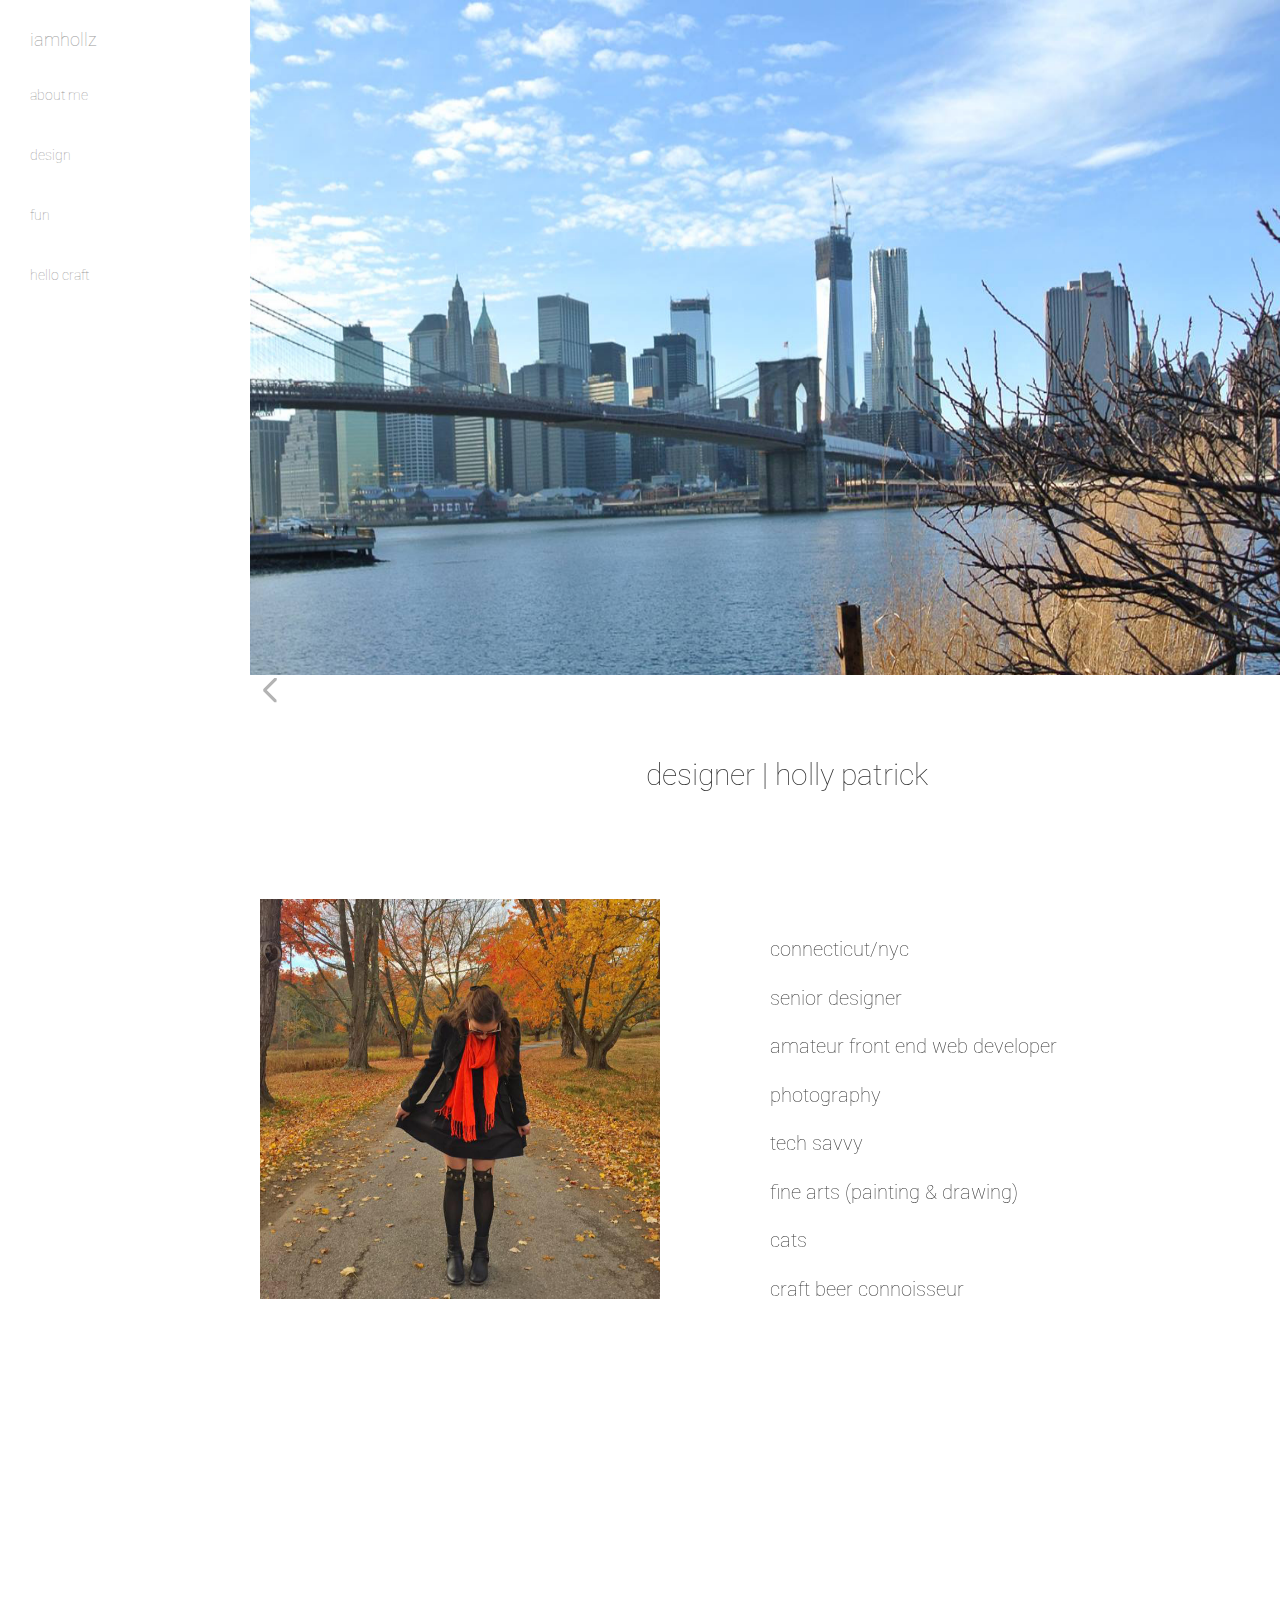
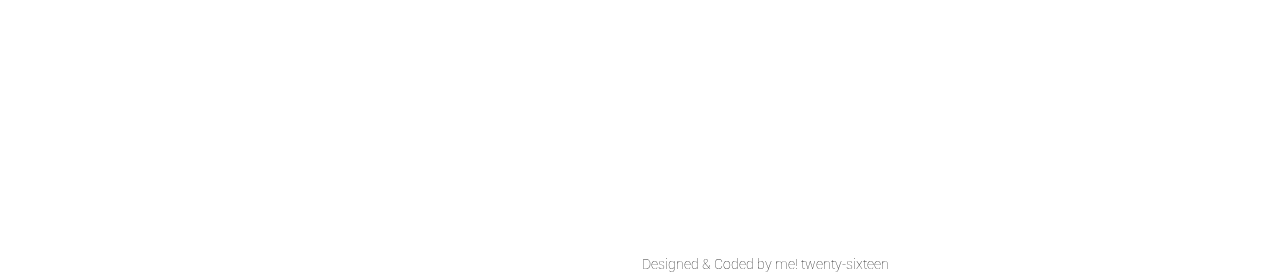
<file: index.html>
<!DOCTYPE html>
<html lang="en">

<head>

    <meta charset="utf-8">
    <meta http-equiv="X-UA-Compatible" content="IE=edge">
    <meta name="viewport" content="width=device-width, initial-scale=1">
    <meta name="description" content="">
    <meta name="author" content="">

    <title>iamhollz</title>

    <!-- Bootstrap Core CSS -->
    <link href="css/bootstrap.min.css" rel="stylesheet">
    <!-- Custom CSS -->
    <link href="css/simple-sidebar.css" rel="stylesheet">
    <link href="css/style.css" rel="stylesheet">
   <link href='https://fonts.googleapis.com/css?family=Roboto:400,100,300,500' rel='stylesheet' type='text/css'>

    <!-- HTML5 Shim and Respond.js IE8 support of HTML5 elements and media queries -->
    <!-- WARNING: Respond.js doesn't work if you view the page via file:// -->
    <!--[if lt IE 9]>
        <script src="https://oss.maxcdn.com/libs/html5shiv/3.7.0/html5shiv.js"></script>
        <script src="https://oss.maxcdn.com/libs/respond.js/1.4.2/respond.min.js"></script>
    <![endif]-->

</head>

<body>

    <div id="wrapper">

        <!-- Sidebar -->
        <div id="sidebar-wrapper">
            <ul class="sidebar-nav">
                <li class="sidebar-brand">
                    <a href="#">
                        iamhollz
                    </a>
                </li>
                <li>
                    <a href="#about">about me</a>
                </li>
                <li>
                    <a href="design.html">design</a>
                </li>
<!--                 <li>
                    <a href="#">instagram</a>
                </li> -->
                <li>
                    <a href="fun.html">fun</a>
                </li>
                <li>
                    <a href="craft.html">hello craft</a>
                </li>
<!--                 <li>
                    <a href="#">Contact</a>
                </li> -->
            </ul>
        </div>
        <!-- /#sidebar-wrapper -->
        <!-- #mobilemenu -->
<!--         <nav>
            <a href="#menu-toggle" class="btn btn-default" id="menu-toggle">Menu</a>
        </nav> -->
        <!-- Page Content -->
        <div id="rightBox">
            <div class="container-fluid">
                <div class="row">
                    <div class="col-xs-12 col-lg-12">
                        <div class="img-holder" data-image="images/city1.jpg" ></div>
                        <section class="part1">
                        <a href="#menu-toggle" class="btn btn-default" id="menu-toggle" class="arrow"></a>
                        <p id="intro">designer | holly patrick</p>
                        </section>
                        <section id="about"class="part2">
                            <ul class="stats">
                                <li>connecticut/nyc</li>
                                <li>senior designer</li>
                                <li>amateur front end web developer</li>
                                <li>photography</li>
                                <li>tech savvy</li>
                                <li>fine arts (painting & drawing)</li>
                                <li>cats</li>
                                <li>craft beer connoisseur</li>
                            </ul>
                        </section>
                        <section class="part3">
                        </section>
                        <footer>Designed & Coded by me! twenty-sixteen</footer>
                    </div>
                </div>
            </div>
        </div>
        <!-- /#page-content-wrapper -->

    </div>
    <!-- /#wrapper -->

    <!-- jQuery -->
    <script src="js/jquery.js"></script>
    <script src="js/instagram.min.js"></script>
    <script src="https://ajax.googleapis.com/ajax/libs/jquery/1.10.2/jquery.min.js"></script>
    <script src="js/jquery.imageScroll.js"></script>

    <!-- Bootstrap Core JavaScript -->
    <script src="js/bootstrap.min.js"></script>
    <script src="js/script.js"></script>

</body>

</html>
</file>
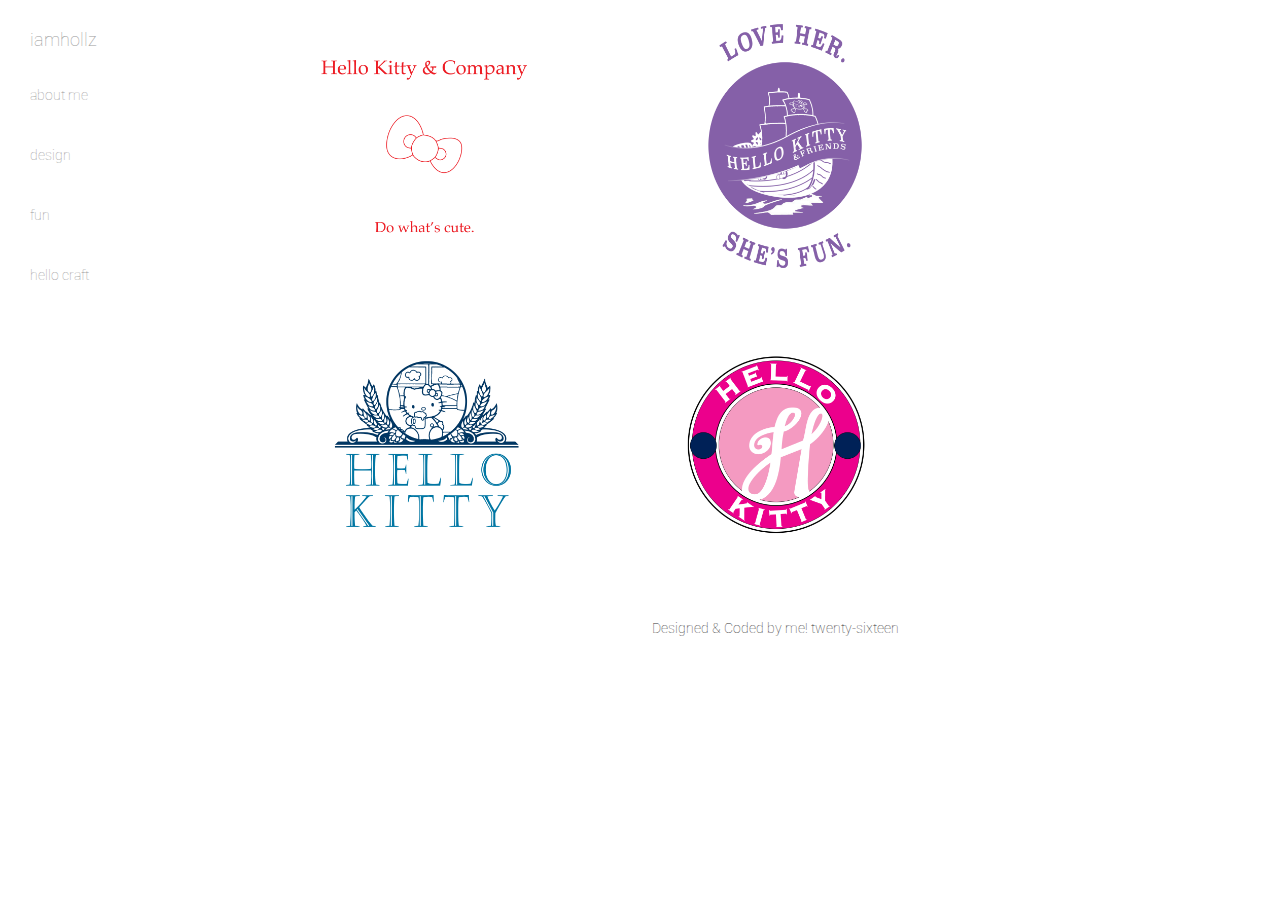
<file: craft.html>
<!DOCTYPE html>
<html lang="en">

<head>

    <meta charset="utf-8">
    <meta http-equiv="X-UA-Compatible" content="IE=edge">
    <meta name="viewport" content="width=device-width, initial-scale=1">
    <meta name="description" content="">
    <meta name="author" content="">

    <title>iamhollz</title>

    <!-- Bootstrap Core CSS -->
    <link href="css/bootstrap.min.css" rel="stylesheet">
    <!-- Custom CSS -->
    <link href="css/simple-sidebar.css" rel="stylesheet">
    <link href="css/style.css" rel="stylesheet">
   <link href='https://fonts.googleapis.com/css?family=Roboto:400,100,300,500' rel='stylesheet' type='text/css'>

    <!-- HTML5 Shim and Respond.js IE8 support of HTML5 elements and media queries -->
    <!-- WARNING: Respond.js doesn't work if you view the page via file:// -->
    <!--[if lt IE 9]>
        <script src="https://oss.maxcdn.com/libs/html5shiv/3.7.0/html5shiv.js"></script>
        <script src="https://oss.maxcdn.com/libs/respond.js/1.4.2/respond.min.js"></script>
    <![endif]-->

</head>

<body>

    <div id="wrapper">

        <!-- Sidebar -->
        <div id="sidebar-wrapper">
            <ul class="sidebar-nav">
                <li class="sidebar-brand">
                    <a href="index.html">
                        iamhollz
                    </a>
                </li>
                <li>
                    <a href="index.html">about me</a>
                </li>
                <li>
                    <a href="design.html">design</a>
                </li>
<!--                 <li>
                    <a href="#">photo</a>
                </li> -->
                <li>
                    <a href="fun.html">fun</a>
                </li>
                <li>
                    <a href="craft.html">hello craft</a>
                </li>
<!--                 <li>
                    <a href="#">Contact</a>
                </li> -->
            </ul>
        </div>
        <!-- /#sidebar-wrapper -->
        <!-- #mobilemenu -->
<!--         <nav>
            <a href="#menu-toggle" class="btn btn-default" id="menu-toggle">Menu</a>
        </nav> -->
        <!-- Page Content -->
        <div id="rightBox">
            <div class="container-fluid">
                <div class="row">
                    <div id="container">
                        <div class="grid">
                            <img other-src="images/mbc.png" src="images/brew1.png" width="350">
                            <img other-src="images/nebco.png" src="images/brew2.png" width="350">
                            <img other-src="images/stone.png" src="images/brew3.png" width="350">
                            <img other-src="images/bk.png" src="images/brew4.png" width="350">
                        </div>
                        <footer>Designed & Coded by me! twenty-sixteen</footer>
                    </div>
                </div>
            </div>
        </div>
        <!-- /#page-content-wrapper -->

    </div>
    <!-- /#wrapper -->

    <!-- jQuery -->
    <script src="https://ajax.googleapis.com/ajax/libs/jquery/1.10.2/jquery.min.js"></script>
    <script src="js/handlebars.js"></script>
    <script src="js/waterfall.min.js"></script>
    <script src="js/waterfall.js"></script>
    <script id="waterfall-tpl" type="text/x-handlebars-template">
    //template content
    </script>

    <!-- Bootstrap Core JavaScript -->
    <script src="js/bootstrap.min.js"></script>
    <script src="js/design.js"></script>


</body>

</html>
</file>
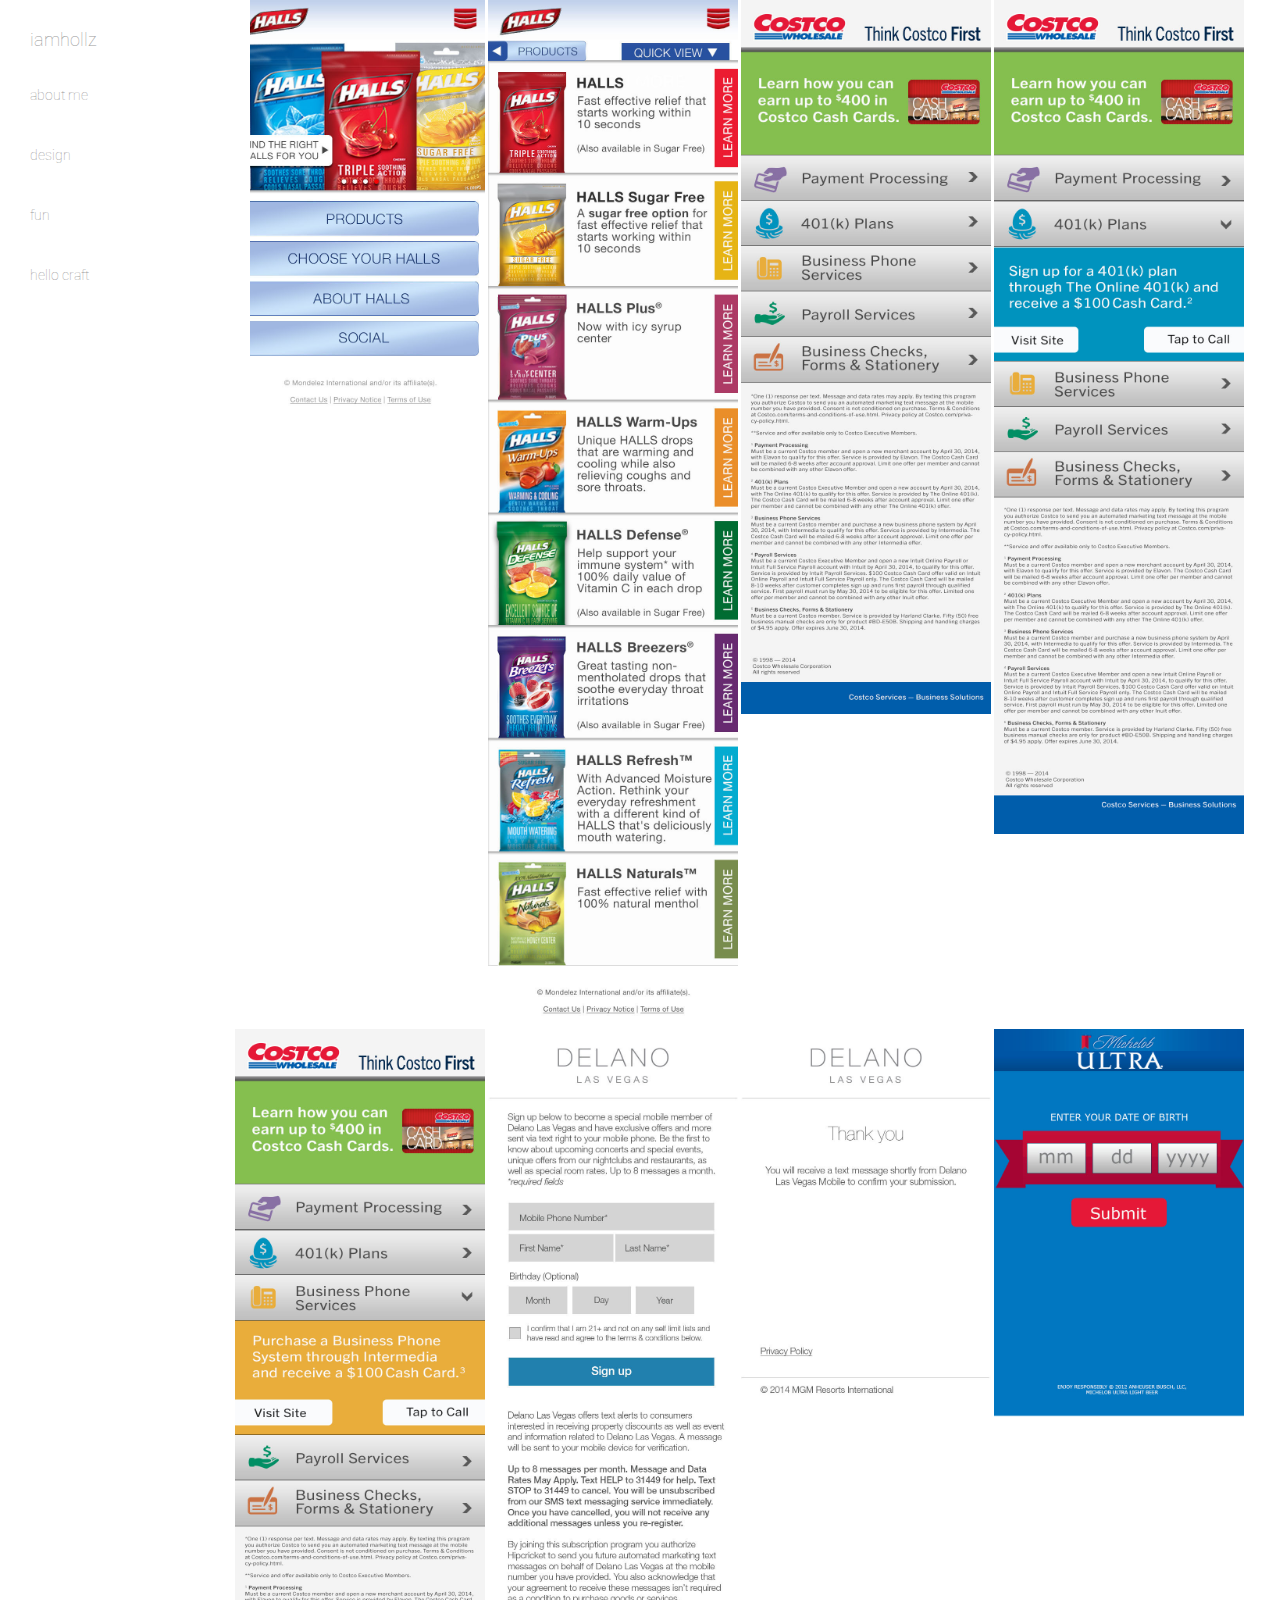
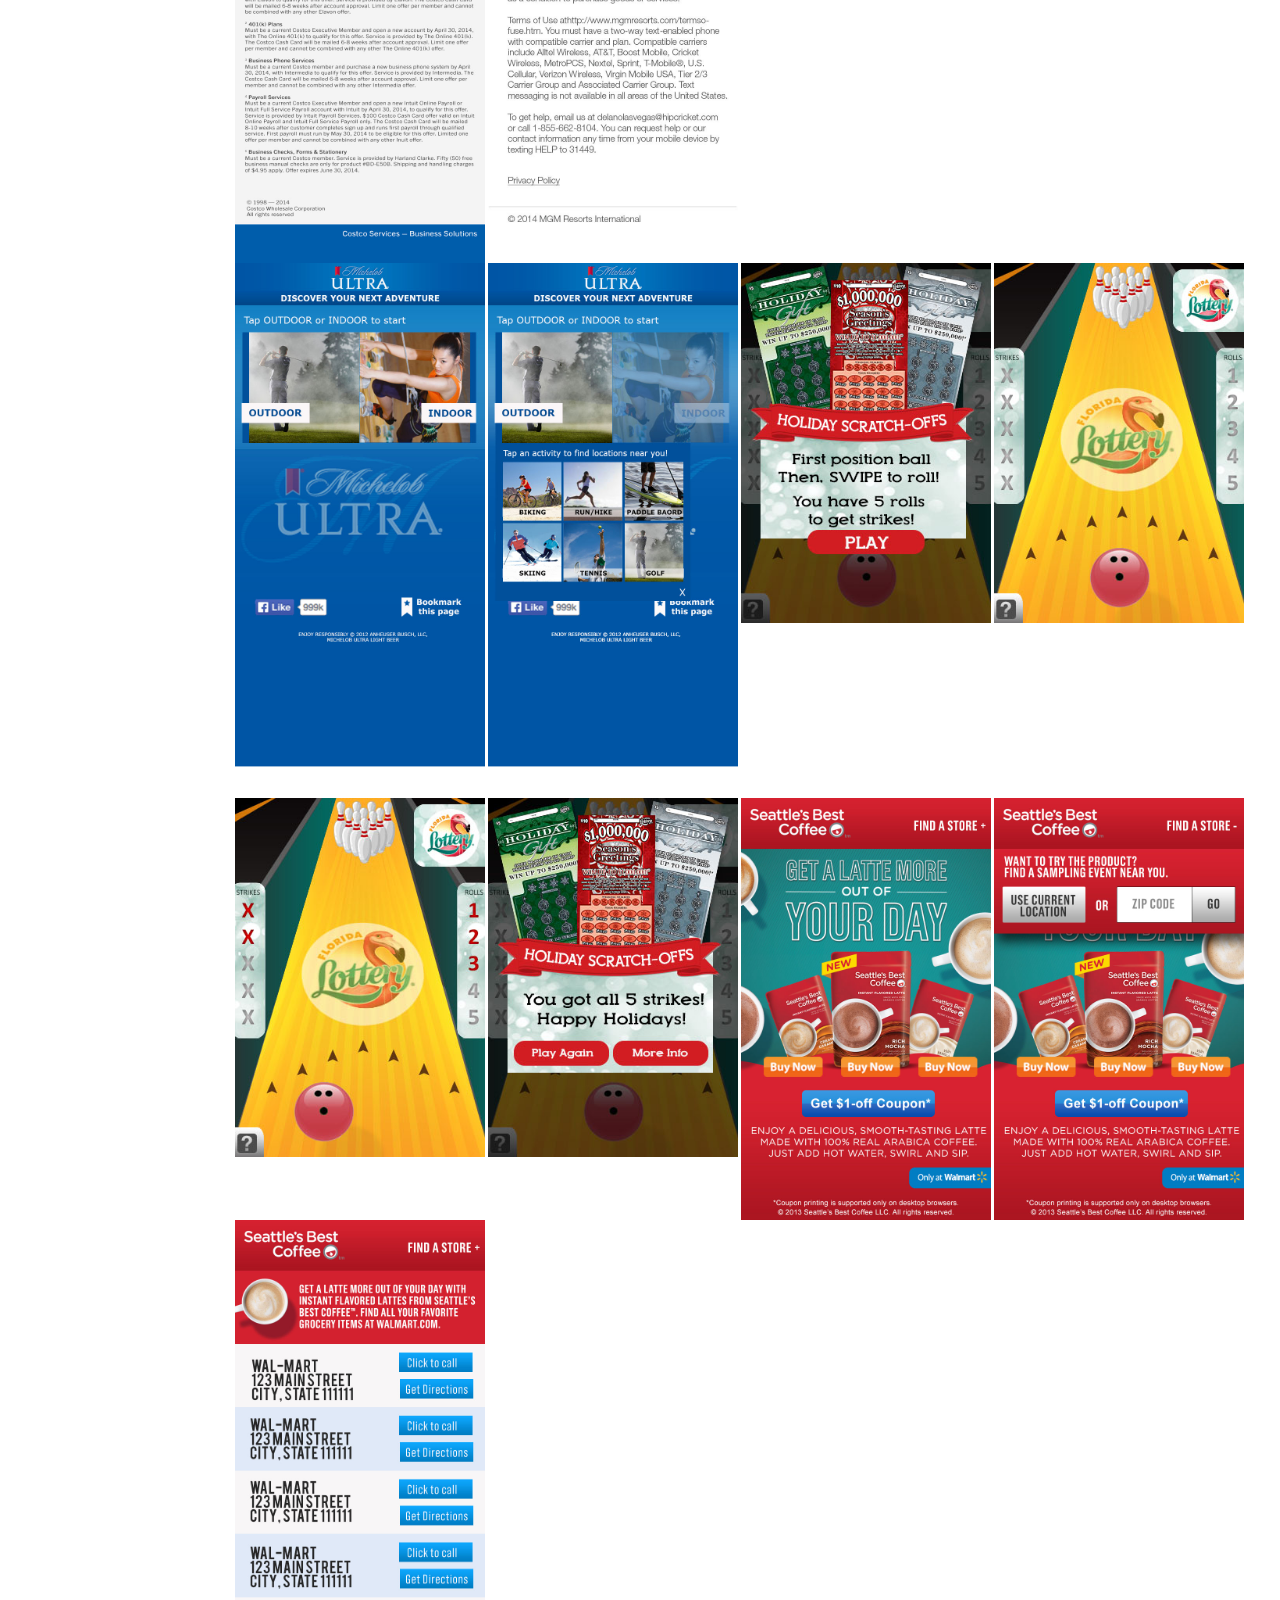
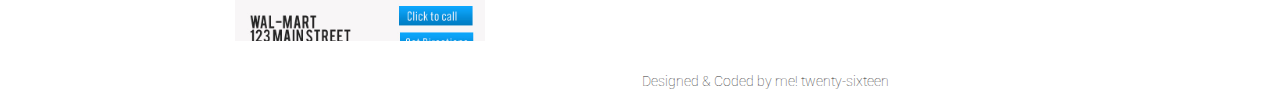
<file: design.html>
<!DOCTYPE html>
<html lang="en">

<head>

    <meta charset="utf-8">
    <meta http-equiv="X-UA-Compatible" content="IE=edge">
    <meta name="viewport" content="width=device-width, initial-scale=1">
    <meta name="description" content="">
    <meta name="author" content="">

    <title>iamhollz</title>

    <!-- Bootstrap Core CSS -->
    <link href="css/bootstrap.min.css" rel="stylesheet">
    <!-- Custom CSS -->
    <link href="css/simple-sidebar.css" rel="stylesheet">
    <link href="css/style.css" rel="stylesheet">
   <link href='https://fonts.googleapis.com/css?family=Roboto:400,100,300,500' rel='stylesheet' type='text/css'>

    <!-- HTML5 Shim and Respond.js IE8 support of HTML5 elements and media queries -->
    <!-- WARNING: Respond.js doesn't work if you view the page via file:// -->
    <!--[if lt IE 9]>
        <script src="https://oss.maxcdn.com/libs/html5shiv/3.7.0/html5shiv.js"></script>
        <script src="https://oss.maxcdn.com/libs/respond.js/1.4.2/respond.min.js"></script>
    <![endif]-->

</head>

<body>

    <div id="wrapper">

        <!-- Sidebar -->
        <div id="sidebar-wrapper">
            <ul class="sidebar-nav">
                <li class="sidebar-brand">
                    <a href="index.html">
                        iamhollz
                    </a>
                </li>
                <li>
                    <a href="index.html">about me</a>
                </li>
                <li>
                    <a href="#">design</a>
                </li>
<!--                 <li>
                    <a href="#">photo</a>
                </li> -->
                <li>
                    <a href="fun.html">fun</a>
                </li>
                <li>
                    <a href="craft.html">hello craft</a>
                </li>
<!--                 <li>
                    <a href="#">Contact</a>
                </li> -->
            </ul>
        </div>
        <!-- /#sidebar-wrapper -->
        <!-- #mobilemenu -->
<!--         <nav>
            <a href="#menu-toggle" class="btn btn-default" id="menu-toggle">Menu</a>
        </nav> -->
        <!-- Page Content -->
        <div id="rightBox">
            <div class="container-fluid">
                <div class="row">
                    <div id="container-fluid">
                            <img src="images/links/HALLS_0000_landing.jpg" width="250">
                            <img src="images/links/HALLS_0004_products.jpg" width="250">
                            <img src="images/links/costco_0000_landing .jpg" width="250">
                            <img src="images/links/costco_0002_401.jpg" width="250">
                            <img src="images/links/costco_0003_biz phones.jpg" width="250">
                            <img src="images/links/DLV_0000_Landing.jpg" width="250">
                            <img src="images/links/DLV_0001_Thank you .jpg" width="250">
                            <img src="images/links/ULTRA_0000_Age gate.jpg" width="250">
                            <img src="images/links/ULTRA_0002_Landing .jpg" width="250">
                            <img src="images/links/ULTRA_0003_OUT DOOR .jpg" width="250">
                            <img src="images/links/FL_BOWL_0001_INSTRUCTION.jpg" width="250">
                            <img src="images/links/FL_BOWL_0002_GAME.jpg" width="250">
                            <img src="images/links/FL_BOWL_0003_MID PLAY.jpg" width="250">
                            <img src="images/links/FL_BOWL_0004_ALL5STRIKES.jpg" width="250">
                            <img src="images/links/SB_0000_LANDING.jpg" width="250">
                            <img src="images/links/SB_0001_FIND A STORE (SAMPLing EVENT).jpg" width="250">
                            <img src="images/links/SB_0002_RESULTS.jpg" width="250">

                        <footer>Designed & Coded by me! twenty-sixteen</footer>
                    </div>
                </div>
            </div>
        </div>
        <!-- /#page-content-wrapper -->

    </div>
    <!-- /#wrapper -->

    <!-- jQuery -->
    <script src="https://ajax.googleapis.com/ajax/libs/jquery/1.10.2/jquery.min.js"></script>
    <script src="js/handlebars.js"></script>
    <script src="js/waterfall.min.js"></script>
    <script id="waterfall-tpl" type="text/x-handlebars-template">
    //template content
    </script>

    <!-- Bootstrap Core JavaScript -->
    <script src="js/bootstrap.min.js"></script>
    <script src="js/design.js"></script>


</body>

</html>
</file>
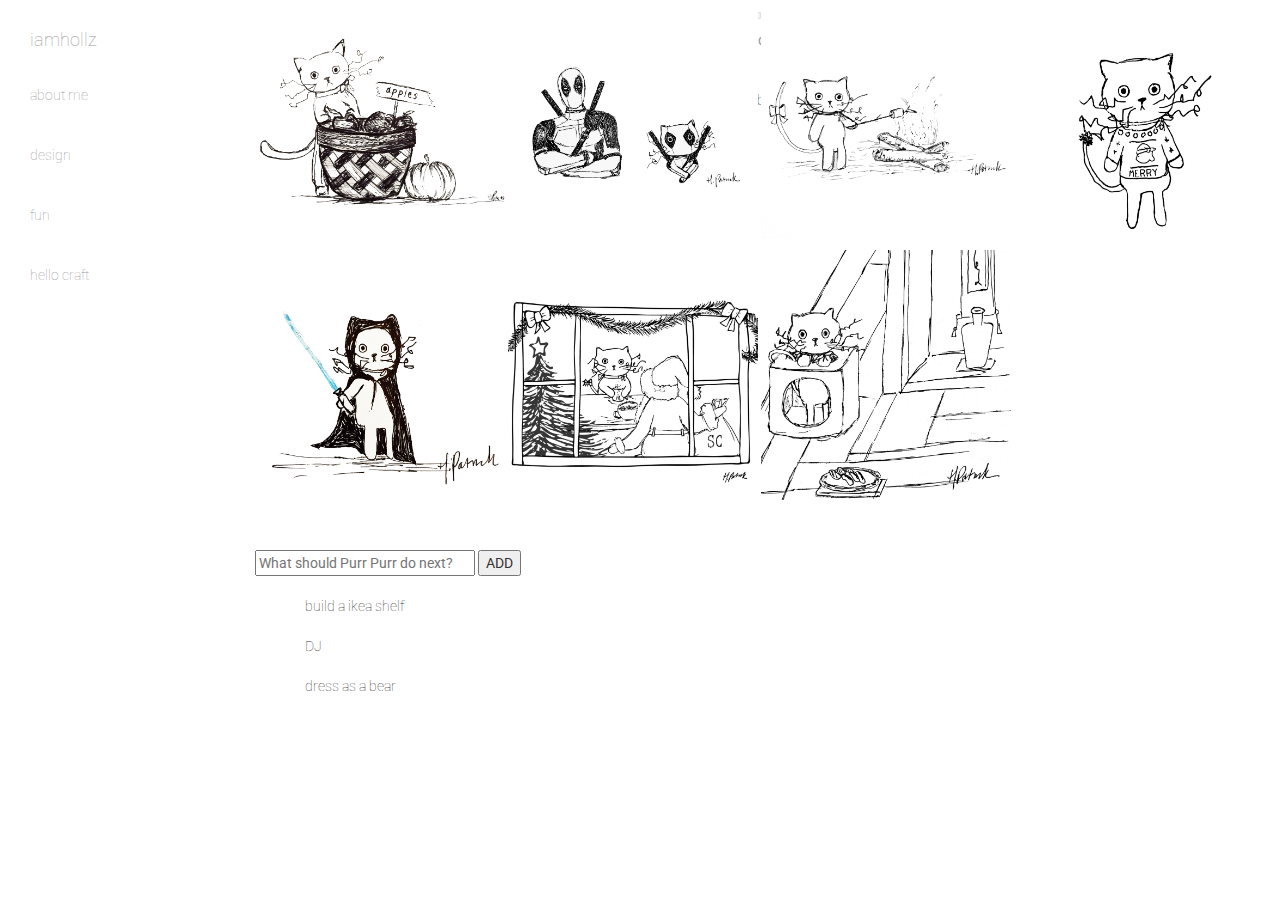
<file: fun.html>
<!DOCTYPE html>
<html lang="en">

<head>

    <meta charset="utf-8">
    <meta http-equiv="X-UA-Compatible" content="IE=edge">
    <meta name="viewport" content="width=device-width, initial-scale=1">
    <meta name="description" content="">
    <meta name="author" content="">

    <title>iamhollz</title>

    <!-- Bootstrap Core CSS -->
    <link href="css/bootstrap.min.css" rel="stylesheet">
    <!-- Custom CSS -->
    <link href="css/simple-sidebar.css" rel="stylesheet">
    <link href="css/style.css" rel="stylesheet">
   <link href='https://fonts.googleapis.com/css?family=Roboto:400,100,300,500' rel='stylesheet' type='text/css'>

    <!-- HTML5 Shim and Respond.js IE8 support of HTML5 elements and media queries -->
    <!-- WARNING: Respond.js doesn't work if you view the page via file:// -->
    <!--[if lt IE 9]>
        <script src="https://oss.maxcdn.com/libs/html5shiv/3.7.0/html5shiv.js"></script>
        <script src="https://oss.maxcdn.com/libs/respond.js/1.4.2/respond.min.js"></script>
    <![endif]-->

</head>

<body>

    <div id="wrapper">

        <!-- Sidebar -->
        <div id="sidebar-wrapper">
            <ul class="sidebar-nav">
                <li class="sidebar-brand">
                    <a href="index.html">
                        iamhollz
                    </a>
                </li>
                <li>
                    <a href="index.html">about me</a>
                </li>
                <li>
                    <a href="design.html">design</a>
                </li>
<!--                 <li>
                    <a href="#">photo</a>
                </li> -->
                <li>
                    <a href="fun.html">fun</a>
                </li>
                <li>
                    <a href="craft.html">hello craft</a>
                </li>
<!--                 <li>
                    <a href="#">Contact</a>
                </li> -->
            </ul>
        </div>
        <!-- /#sidebar-wrapper -->
        <!-- #mobilemenu -->
<!--         <nav>
            <a href="#menu-toggle" class="btn btn-default" id="menu-toggle">Menu</a>
        </nav> -->
        <!-- Page Content -->
        <div id="rightBox">
            <div class="container-fluid">
                <div class="row">
                    <div id="container">
                        <div class="grid">
                            <img src="images/aopp_1.png" width="250">
                            <img src="images/aopp_2.png" width="250">
                            <img src="images/aopp_3.png" width="250">
                            <img src="images/aopp_4.png" width="250">
                            <img src="images/aopp_5.png" width="250">
                            <img src="images/aopp_6.png" width="250">
                            <img src="images/aopp_7.png" width="250">
                        </div>
                        <input id="add_place" placeholder="What should Purr Purr do next?">
                        <button id="add">ADD</button>
                        <br>
                        <p id="output"></p>
                        <ul id="things"></ul>
                    </div>
                    <footer>Designed & Coded by me! twenty-sixteen</footer>
                </div>
            </div>
        </div>
        <!-- /#page-content-wrapper -->

    </div>
    <!-- /#wrapper -->

    <!-- jQuery -->
    <script src="https://ajax.googleapis.com/ajax/libs/jquery/1.10.2/jquery.min.js"></script>
    <script src="js/handlebars.js"></script>
    <script src="js/waterfall.min.js"></script>
    <script src="js/waterfall.js"></script>
    <script id="waterfall-tpl" type="text/x-handlebars-template">
    //template content
    </script>

    <!-- Bootstrap Core JavaScript -->
    <script src="js/bootstrap.min.js"></script>
    <script src="js/design.js"></script>


</body>

</html>
</file>
<file: css/style.css>
body{
	font-family: 'Roboto', sans-serif;
}
#container{
	margin-left: 20px;
}
#rightBox .container-fluid {
    padding: 0 !important; 
}
.part1 {
	background-color: #fff;
	height: 200px;
	width: 100%;
}
.part2 {
	background-color: #fff;
	height: 500px;
	font-size: 20px;
	background-image: url("../images/hp.jpg");
	background-size: 400px 400px;
	background-repeat: no-repeat;
	background-position: left;
	width: 100%;
	height: auto;
	margin: 10px;
}
.part3 {
	height: 500px;
	width: 100%;
}
.btn{
	border: none;
	/*background-color: none !important;*/
	background-image: url("../images/arrow-01.png");
	height: 30px;
	width: 43px;
	border-radius: 0px;
	float: left;
}
.arrow{
	background-image: url("../images/arrow-02.png");
}
.btn-default{
/*	padding-top: 10px;*/
	background-color: none;
}
.btn:focus{
	outline: none;
}
/*.btn.btn-default{
	display: none !important;
  }*/

#sidebar-wrapper{
  	background-color: white;
  	font-weight: 300;
  }
 p{
  	text-align: left;
/*  	padding-left: 20px;*/
  	font-size: 40px;
  	font-weight: 100;
  }
#intro{
	font-weight: 100;
	font-size: 30px;
	text-align: center;
	line-height: 200px;	
}
a{
  	color: black;
  }
 .img-holder{
 	width: 100%;
 	height: auto;
 }
 .stats{
 	padding-left: 500px;
 }
 img{
 	vertical-align: top;
 }
 input{
 	width: 220px;
 	margin-top: 50px;
 }
 ul{
 	text-align: left;
 }
 li{
 	list-style: none;
 	padding: 10px;
 	font-weight: 100;
 }
 .stats{
 	padding-top: 40px;
 }
 footer{
 	font-family: 'Roboto', sans-serif;
 	font-weight: 100;
 	text-align: center;
 	margin-top: 30px;
 }
</file>
<file: css/simple-sidebar.css>
/*!
 * Start Bootstrap - Simple Sidebar HTML Template (http://startbootstrap.com)
 * Code licensed under the Apache License v2.0.
 * For details, see http://www.apache.org/licenses/LICENSE-2.0.
 */

/* Toggle Styles */

#wrapper {
    padding-left: 0;
    -webkit-transition: all 0.5s ease;
    -moz-transition: all 0.5s ease;
    -o-transition: all 0.5s ease;
    transition: all 0.5s ease;
}

#wrapper.toggled {
    padding-left: 250px;
}

#sidebar-wrapper {
    z-index: 1000;
    position: fixed;
    left: 250px;
    width: 0;
    height: 100%;
    margin-left: -250px;
    overflow-y: auto;
    background: #d4cece;
    -webkit-transition: all 0.5s ease;
    -moz-transition: all 0.5s ease;
    -o-transition: all 0.5s ease;
    transition: all 0.5s ease;
}

#wrapper.toggled #sidebar-wrapper {
    width: 250px;
}

#page-content-wrapper {
    width: 100%;
    position: absolute;
    /*padding: 15px;*/
}

#wrapper.toggled #page-content-wrapper {
    position: absolute;
    margin-right: -250px;
}

/* Sidebar Styles */

.sidebar-nav {
    position: absolute;
    top: 0;
    width: 250px;
    margin: 0;
    padding: 0;
    list-style: none;
}

.sidebar-nav li {
    text-indent: 20px;
    line-height: 40px;
}

.sidebar-nav li a {
    display: block;
    text-decoration: none;
    color: #999999;
}

.sidebar-nav li a:hover {
    text-decoration: none;
    color: #fff;
    background: rgba(255,255,255,0.2);
}

.sidebar-nav li a:active,
.sidebar-nav li a:focus {
    text-decoration: none;
}

.sidebar-nav > .sidebar-brand {
    height: 65px;
    font-size: 18px;
    line-height: 60px;
}

.sidebar-nav > .sidebar-brand a {
    color: #999999;
}

.sidebar-nav > .sidebar-brand a:hover {
    color: #fff;
    background: none;
}

@media(min-width:768px) {
    #wrapper {
        padding-left: 250px;
    }

    #wrapper.toggled {
        padding-left: 0;
    }

    #sidebar-wrapper {
        width: 250px;
    }

    #wrapper.toggled #sidebar-wrapper {
        width: 0;
    }

    #page-content-wrapper {
     /*   padding: 20px;
        position: relative;*/
    }

    #wrapper.toggled #page-content-wrapper {
        position: relative;
        margin-right: 0;
    }
}
</file>
